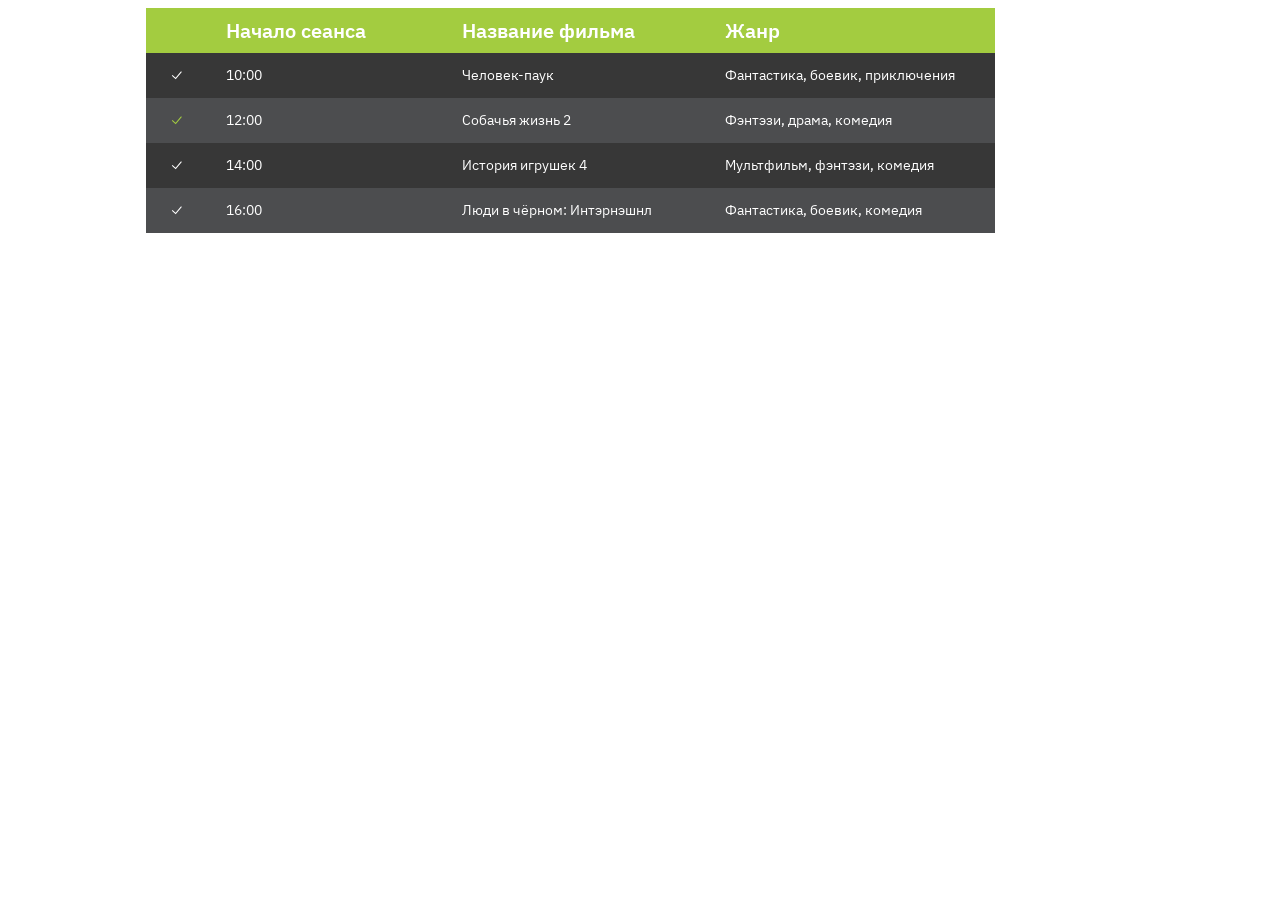
<file: Table/index.html>
<!DOCTYPE html>
<html lang="en">
<head>
    <meta charset="UTF-8">
    <meta http-equiv="X-UA-Compatible" content="IE=edge">
    <meta name="viewport" content="width=device-width, initial-scale=1.0">
    <title>Table</title>
    <link rel="stylesheet" href="./styles.css" type="text/css">
</head>
<body>
    <section class="container">
        <table class="table">
            <thead class="table_head">
                <th class="check">
                    
                </th>
                <th class="cell_session">
                    Начало сеанса
                </th>
                <th class="cell_film_name">
                    Название фильма
                </th>
                <th class="cell_genre">
                    Жанр
                </th>
            </thead>
            <tbody class="t_body">
                <tr class="first_row">
                    <td class="check">
                        <svg width="11" height="9" viewBox="0 0 11 9" fill="none" xmlns="http://www.w3.org/2000/svg">
                            <path fill-rule="evenodd" clip-rule="evenodd" d="M4.60581 6.79378L1.46056 3.93033L0.787354 4.66979L4.70255 8.23421L10.8223 0.94099L10.0562 0.298203L4.60581 6.79378Z" fill="white"/>
                        </svg>
                            
                    </td>
                    <td class="cell_session">
                        10:00
                    </td>
                    <td class="cell_film_name">
                        Человек-паук
                    </td>
                    <td class="cell_genre">
                        Фантастика, боевик, приключения
                    </td>
                </tr>
                <tr class="second_row">
                    <td class="check">
                        <svg width="11" height="9" viewBox="0 0 11 9" fill="none" xmlns="http://www.w3.org/2000/svg">
                            <path fill-rule="evenodd" clip-rule="evenodd" d="M4.60581 6.79378L1.46056 3.93033L0.787354 4.66979L4.70255 8.23421L10.8223 0.94099L10.0562 0.298203L4.60581 6.79378Z" fill="#A3CC40"/>
                        </svg>
                            
                    </td>
                    <td class="cell_session">
                        12:00
                    </td>
                    <td class="cell_film_name">
                        Собачья жизнь 2
                    </td>
                    <td class="cell_genre">
                        Фэнтэзи, драма, комедия
                    </td>
                </tr>
                <tr class="first_row">
                    <td class="check">
                        <svg width="11" height="9" viewBox="0 0 11 9" fill="none" xmlns="http://www.w3.org/2000/svg">
                            <path fill-rule="evenodd" clip-rule="evenodd" d="M4.60581 6.79378L1.46056 3.93033L0.787354 4.66979L4.70255 8.23421L10.8223 0.94099L10.0562 0.298203L4.60581 6.79378Z" fill="white"/>
                        </svg>
                    </td>
                    <td class="cell_session">
                        14:00
                    </td>
                    <td class="cell_film_name">
                        История игрушек 4
                    </td>
                    <td class="cell_genre">
                        Мультфильм, фэнтэзи, комедия
                    </td>
                </tr>
                <tr class="second_row">
                    <td class="check">
                        <svg width="11" height="9" viewBox="0 0 11 9" fill="none" xmlns="http://www.w3.org/2000/svg">
                            <path fill-rule="evenodd" clip-rule="evenodd" d="M4.60581 6.79378L1.46056 3.93033L0.787354 4.66979L4.70255 8.23421L10.8223 0.94099L10.0562 0.298203L4.60581 6.79378Z" fill="white"/>
                        </svg>
                    </td>
                    <td class="cell_session">
                        16:00
                    </td>
                    <td class="cell_film_name">
                        Люди в чёрном: Интэрнэшнл
                    </td>
                    <td class="cell_genre">
                        Фантастика, боевик, комедия
                    </td>
                </tr>
            </tbody>
        </table>
    </section>
    
</body>
</html>
</file>
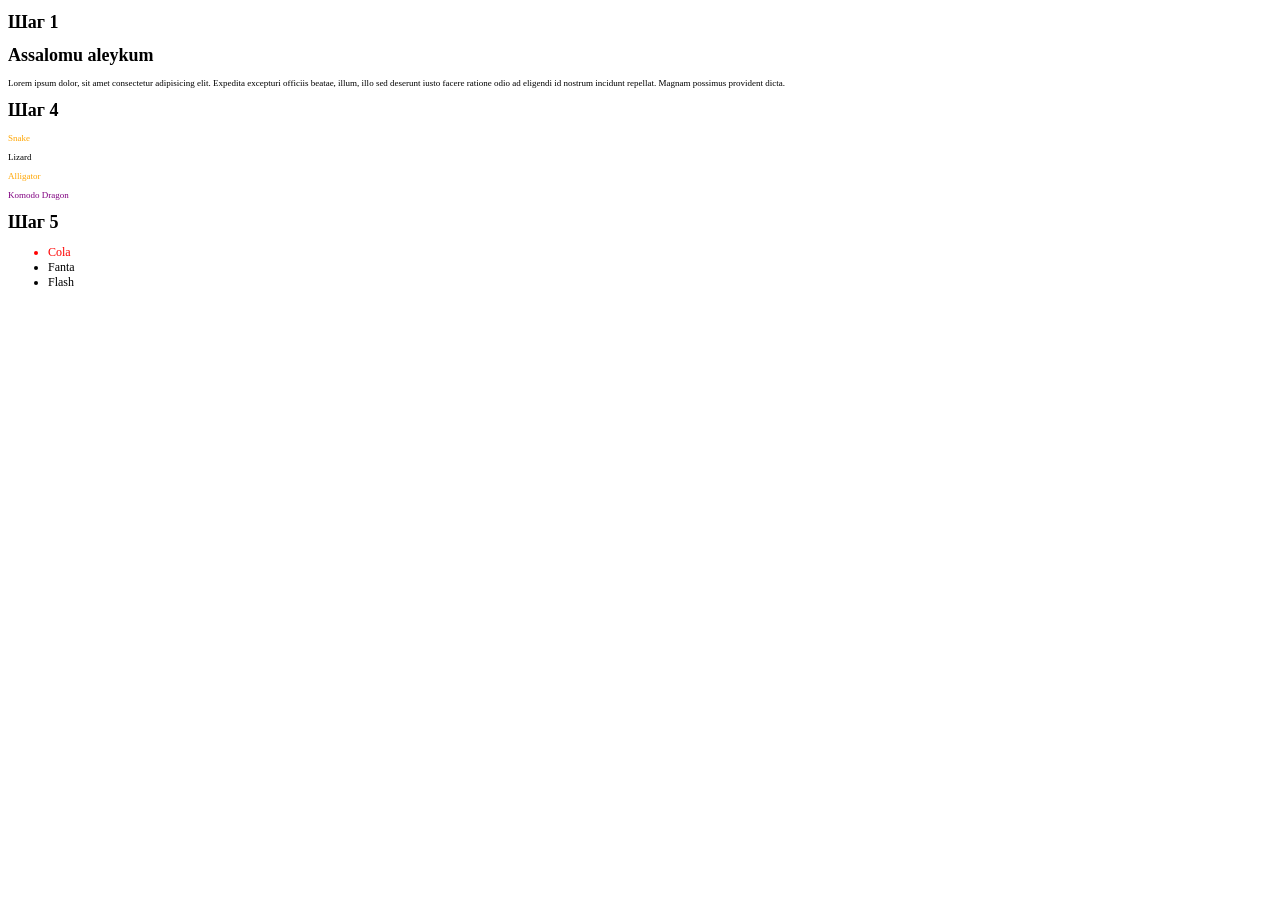
<file: TZ_7/index.html>
<!DOCTYPE html>
<html lang="en">
<head>
    <meta charset="UTF-8">
    <meta http-equiv="X-UA-Compatible" content="IE=edge">
    <meta name="viewport" content="width=device-width, initial-scale=1.0">
    <title>TZ_7</title>
    <link rel="stylesheet" href="./styles.css">
</head>
<body>
    <!--Шаг 1-->
    <h1>Шаг 1</h1>
    <h1>Assalomu aleykum</h1>
    <p>
        Lorem ipsum dolor, sit amet consectetur adipisicing elit. 
        Expedita excepturi officiis beatae, illum, illo sed deserunt iusto 
        facere ratione odio ad eligendi id nostrum incidunt repellat. Magnam possimus 
        provident dicta.
    </p>
    <!--Birinchi qadamda sarlavha va paragraf yaratildi va body tegi un font-size: 9px;
    parametri berildi. ushbu parametr faqat paragrafga ta'sir ko'rsatadi.-->

    <!--Шаг 2-->
    <!--Body tegi un border yaratamiz. Border faqat body un amal qiladi-->

    <!--Шаг 3-->
    <!--agar element uchun boder:inherit; parametri berilsa u holda u ozining 
        egasidan boderni kocirib oladi. misol uchun: h1{border:inherit;} -->
    
    <!--Шаг 4-->
    <h1>Шаг 4</h1>
    <div class="wrapper">
        <p class="one">Snake<p>
        <p class="two">Lizard<p>
        <p class="three">Alligator</p>
        <p>Komodo Dragon</p>
    </div>
    <!--    inherit    initial    unset
    inherit - ota elementning parametrlarini qabul qiladi
    initial - brouzerning parametrlarini qabul qiladi
    unset - agar otada parametr bo'lsa wuni oladi agar bo'lmasa browserdan oladi.-->
    
    <!--Шаг 5-->
    <h1>Шаг 5</h1>
    <ul id="summer-drinks">
        <li class="favorite">Cola</li>
        <li>Fanta</li>
        <li>Flash</li>
     </ul>
    <!---->
</body>
</html>
</file>
<file: Table/styles.css>
/*Fonts*/
@font-face{
    font-family: "IBM-Plex-Sens-Regular";
    src: url(./fonts/IBMPlexSans-Regular.ttf);
    font-weight: 400;
    font-style: normal;
}
@font-face{
    font-family: "IBM-Plex-Sens-Semi-bold";
    src: url(./fonts/IBMPlexSans-SemiBold.ttf);
    font-weight: 600;
    font-style: normal;
}
/*Global properties*/
.container{
    width: 1124px;
    box-sizing: border-box;
    padding: 0 138px;
}

/*Table*/
.table{
    width: 849px;
    border-collapse: collapse;
    border-radius: 10px 10px 0 0;

}
.table_head{
    font-family: "IBM-Plex-Sens-Semi-bold";
    font-size: 20px;
    line-height: 26px;
    font-weight: 600;
    background: #A3CC40;
    color: #ffff;
    text-align: left;
    height: 45px;
    
}
.t_body{
    font-family: "IBM-Plex-Sens-Regular";
    font-weight: 400;
    font-style: normal;
    font-size: 14px;
    line-height: 14.2px;
    color: #ffff;
}
.cell_session{
    width: 33.3%;
    text-align: left;
    padding-left: 43px;
}
.cell_film_name{
    width: 33.3%;
    text-align: left;
    padding-left: 8px;
}
.cell_genre{
    width: 33.3%;
    text-align: left;
    padding-left: 0;
}
.check{
    width: 70px;
}
.check svg{
    padding-left: 24px;
}
.first_row{
    background-color: #373737;
    height: 45px;
}
.second_row{
    background-color: #4C4D4F;
    height: 45px;
}
</file>
<file: TZ_7/styles.css>
body{
    font-size: 9px;
    /* border: 1px solid red; */
}
h1{
    border: inherit;
}
p{
    border: inherit;
}

/*
Шаг 4
*/
.wrapper { color: orange; }

.wrapper p { color: purple; }

p.one { color: inherit; }

p.two { color: initial; }

p.three { color: unset; }

/*
Шаг 5
*/
.favorite{
    color: red !important;
    font-weight: 900;
}
ul#summer-drinks li {
    font-weight: normal;
    font-size: 12px;
    color: black;
 }
</file>
